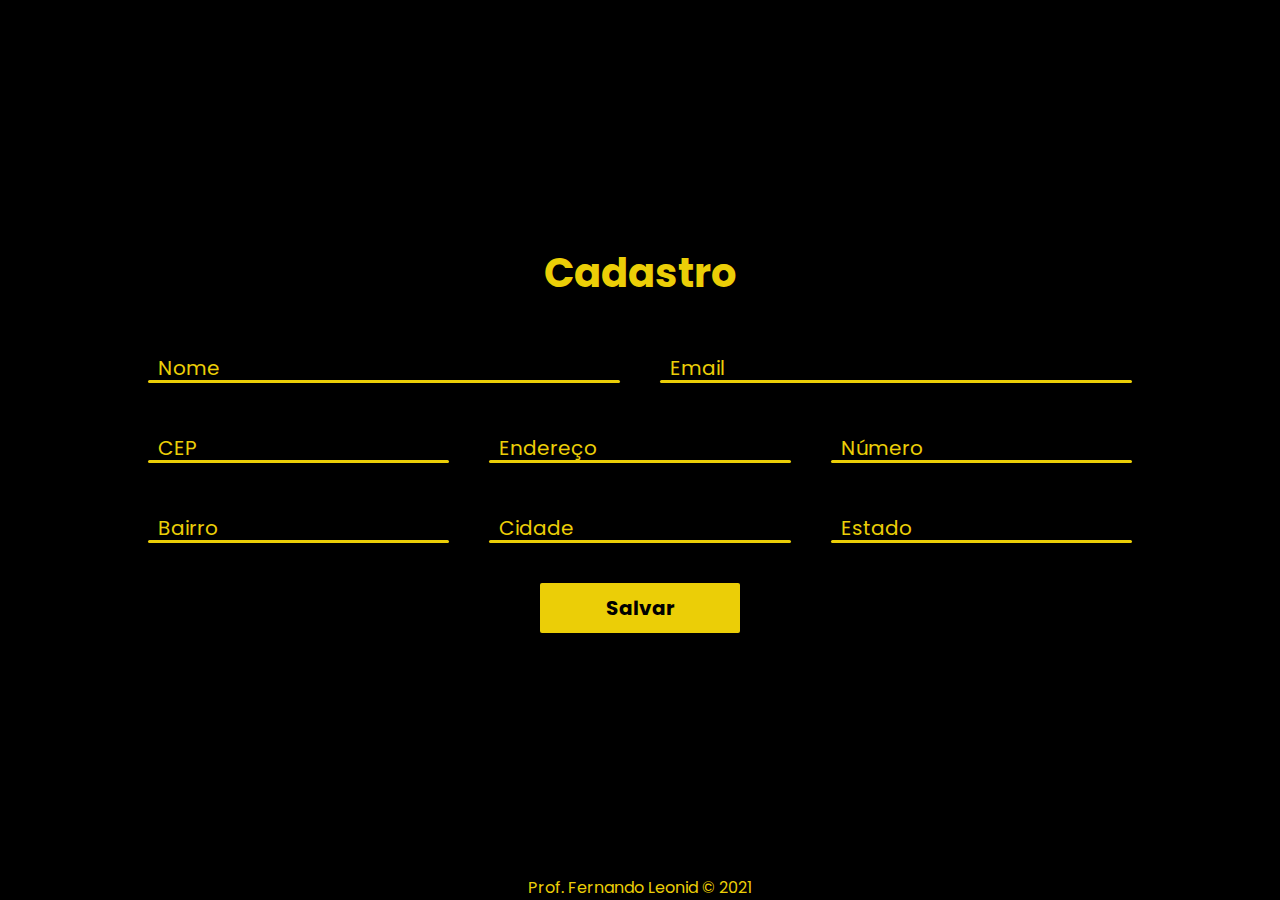
<file: 01-CEP/index.html>
<!DOCTYPE html>
<html lang="pt-br">
<head>
    <meta charset="UTF-8">
    <meta name="viewport" content="width=device-width, initial-scale=1.0">
    <link rel="stylesheet" href="./css/style.css">
    <script src="./js/main.js" type='module' defer></script>
    <title>Cadastro</title>
</head>
<body>
    <main class="container">
        <h1 class="title">Cadastro</h1>
        <div class="row">
            <div class="inputbox">
                <input type="text" id="nome" required>
                <label for="nome">Nome</label>
            </div>
            <div class="inputbox">
                <input type="text" id="email"  required>
                <label for="email">Email</label>
            </div>
        </div>
        <div class="row">
            <div class="inputbox">
                <input type="text" id="cep"  required>
                <label for="cep">CEP</label>
            </div>
            <div class="inputbox">
                <input type="text" id="endereco"  required>
                <label for="endereco">Endereço</label>
            </div>
            <div class="inputbox">
                <input type="text" id="numero"  required>
                <label for="numero">Número</label>
            </div>
        </div>
        <div class="row">
            <div class="inputbox">
                <input type="text" id="bairro"  required>
                <label for="bairro">Bairro</label>
            </div>
            <div class="inputbox">
                <input type="text" id="cidade"  required>
                <label for="cidade">Cidade</label>
            </div>
            <div class="inputbox">
                <input type="text" id="estado"  required>
                <label for="estado">Estado</label>
            </div>
        </div>
        <div class="row">
            <button>Salvar</button>
        </div>
    </main>
    <footer>
        Prof. Fernando Leonid &#169 2021
    </footer>
</body>
</html>
</file>
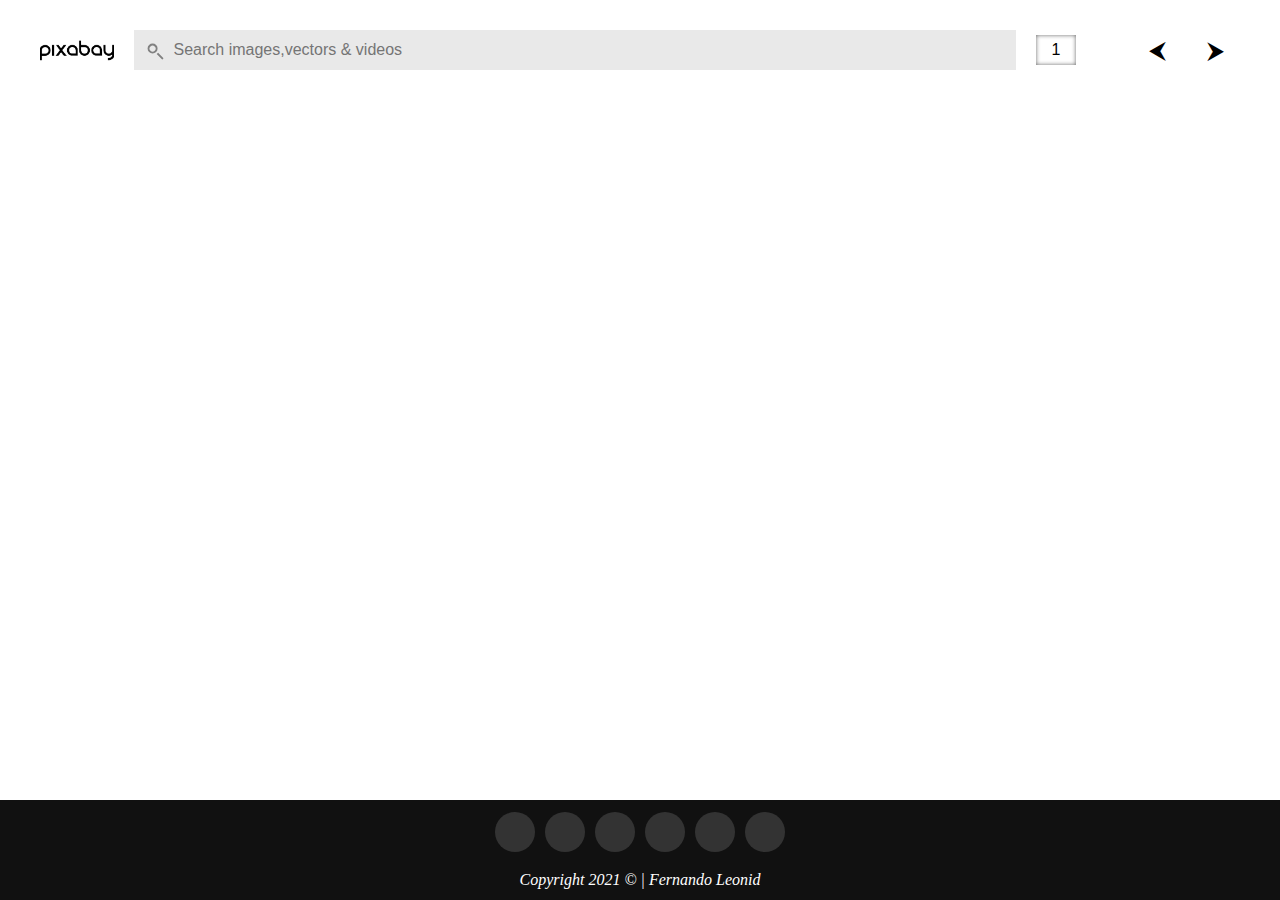
<file: 02-pixabay/index.htm>
<!DOCTYPE html>
<html lang="pt-BR">
    <head>
        <meta charset="UTF-8" />
        <meta http-equiv="X-UA-Compatible" content="IE=edge" />
        <meta name="viewport" content="width=device-width, initial-scale=1.0" />
        <link
            rel="stylesheet"
            href="https://use.fontawesome.com/releases/v5.15.4/css/all.css"
            integrity="sha384-DyZ88mC6Up2uqS4h/KRgHuoeGwBcD4Ng9SiP4dIRy0EXTlnuz47vAwmeGwVChigm"
            crossorigin="anonymous"
        />
        <link rel="stylesheet" href="./css/reset.css" />
        <link rel="stylesheet" href="./css/style.css" />
        <link rel="stylesheet" href="./css/header.css" />
        <link rel="stylesheet" href="./css/search.css" />
        <link rel="stylesheet" href="./css/pagination.css" />
        <link rel="stylesheet" href="./css/gallery.css" />
        <link rel="stylesheet" href="./css/card.css" />
        <link rel="stylesheet" href="./css/footer.css" />
        <script src="./pixabay.js" defer></script>
        <title>API - Pixabay</title>
    </head>
    <body>
        <header>
            <div class="logo"></div>
            <div class="search-container">
                <label class="search-icon" for="search-input"></label>
                <input
                    type="text"
                    class="search-input"
                    id="search-input"
                    placeholder="Search images,vectors & videos"
                />
            </div>
            <div class="pagination">
                <input type="text" class="page" value="1" />
                <span class="page-total"></span>
                <div class="page-action" id="page-previous">&#11164;</div>
                <div class="page-action" id="page-next">&#11166;</div>
            </div>
        </header>
        <main>
            <section class="container-gallery"></section>
        </main>
        <footer>
            <ul class="social">
                <li>
                    <a href="https://github.com/fernandoleonid"><i class="fab fa-github"></i></a>
                </li>
                <li>
                    <a href="https://www.linkedin.com/in/fernandoleonid/"><i class="fab fa-linkedin-in"></i></a>
                </li>
                <li>
                    <a href="https://www.youtube.com/fernandoleonid"><i class="fab fa-youtube"></i></a>
                </li>
                <li>
                    <a href="https://www.instagram.com/fernandoleonid/"><i class="fab fa-instagram"></i></a>
                </li>
                <li>
                    <a href="https://twitter.com/fernandoleonid"><i class="fab fa-twitter"></i></a>
                </li>
                <li>
                    <a href="https://www.facebook.com/fernandoleonid/"><i class="fab fa-facebook-f"></i></a>
                </li>
            </ul>
            <div class="text">Copyright 2021 © | Fernando Leonid</div>
        </footer>
    </body>
</html>
</file>
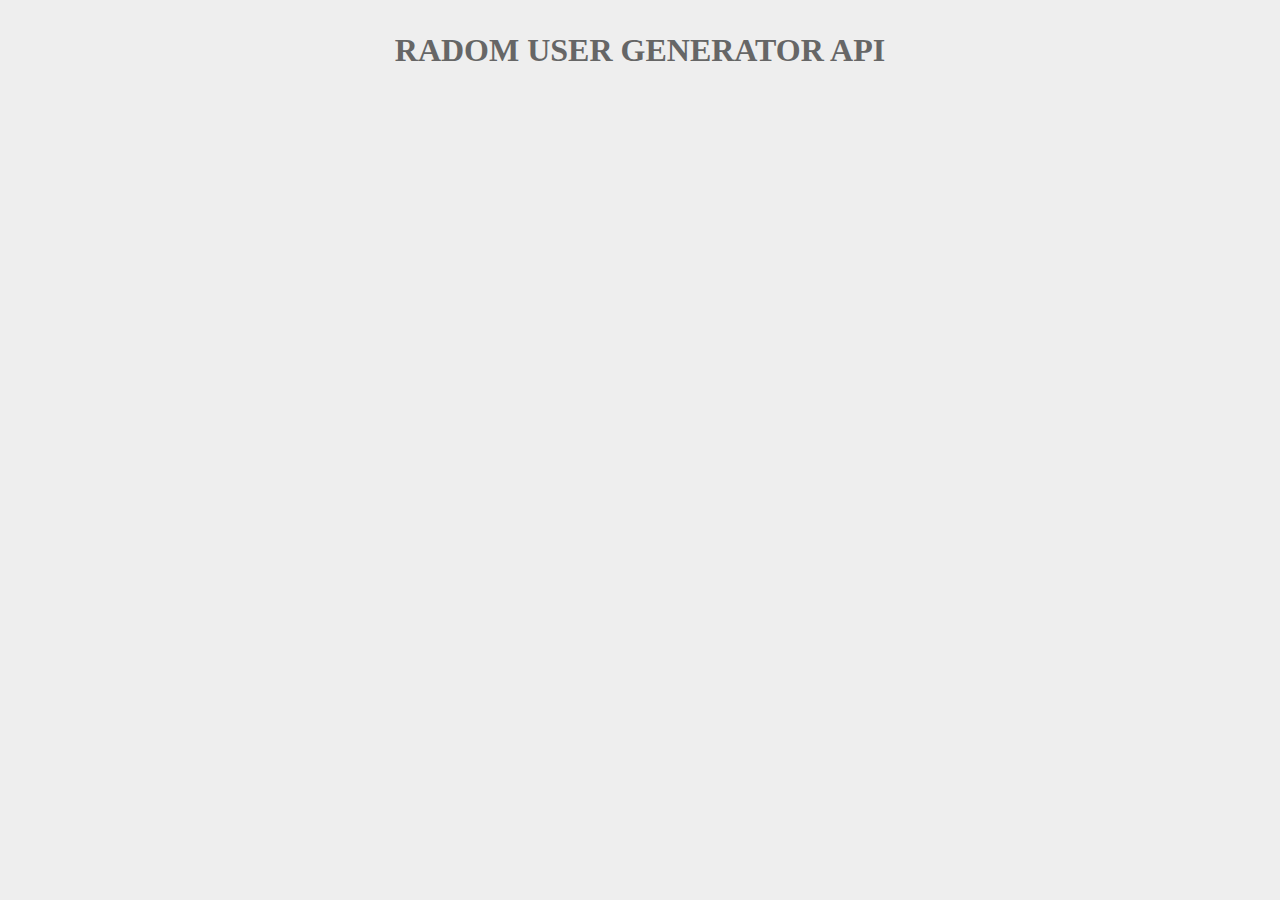
<file: 05-userapi/index.html>
<!DOCTYPE html>
<html lang="pt-br">
<head>
    <meta charset="UTF-8">
    <meta name="viewport" content="width=device-width, initial-scale=1.0">
    <link rel="stylesheet" href="./style.css">
    <script src="./app.js" defer></script>
    <title>USERS</title>
</head>
<body>
    <header>
        <h1>RADOM USER GENERATOR API</h1>
    </header>
    <main>
        <div class="user-container" id="user-container"></div>
    </main>
</body>
</html>
</file>
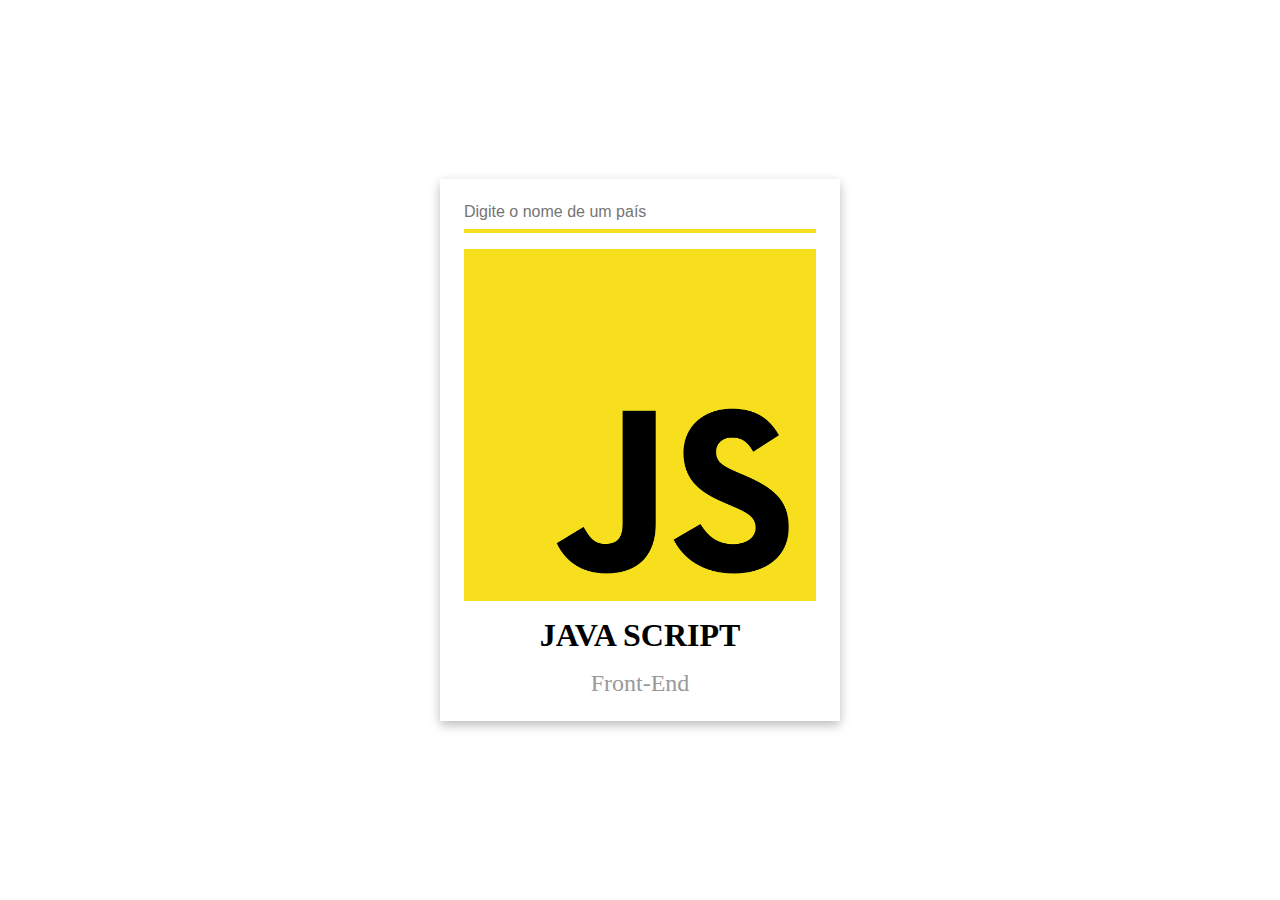
<file: 06-countryapi/index.html>
<!DOCTYPE html>
<html lang="pt-br">

<head>
    <meta charset="UTF-8">
    <meta name="viewport" content="width=device-width, initial-scale=1.0">
    <link rel="stylesheet" href="./style.css">
    <script src="./app.js" defer></script>
    <title>Country API</title>
</head>

<body>
    <main>
        <div class="country">
              <input type="text" id="country-input" class="country__input" placeholder="Digite o nome de um país"> 
              <img id="country-flag" class="country__flag" src="./js.png" alt="Bandeira do país">
              <h2 id="country-name" class="country__name">Java Script</h2>
              <p id="country-capital" class="country__capital">Front-End</p>
            </div>
          </div>
    </main>

</body>

</html>
</file>
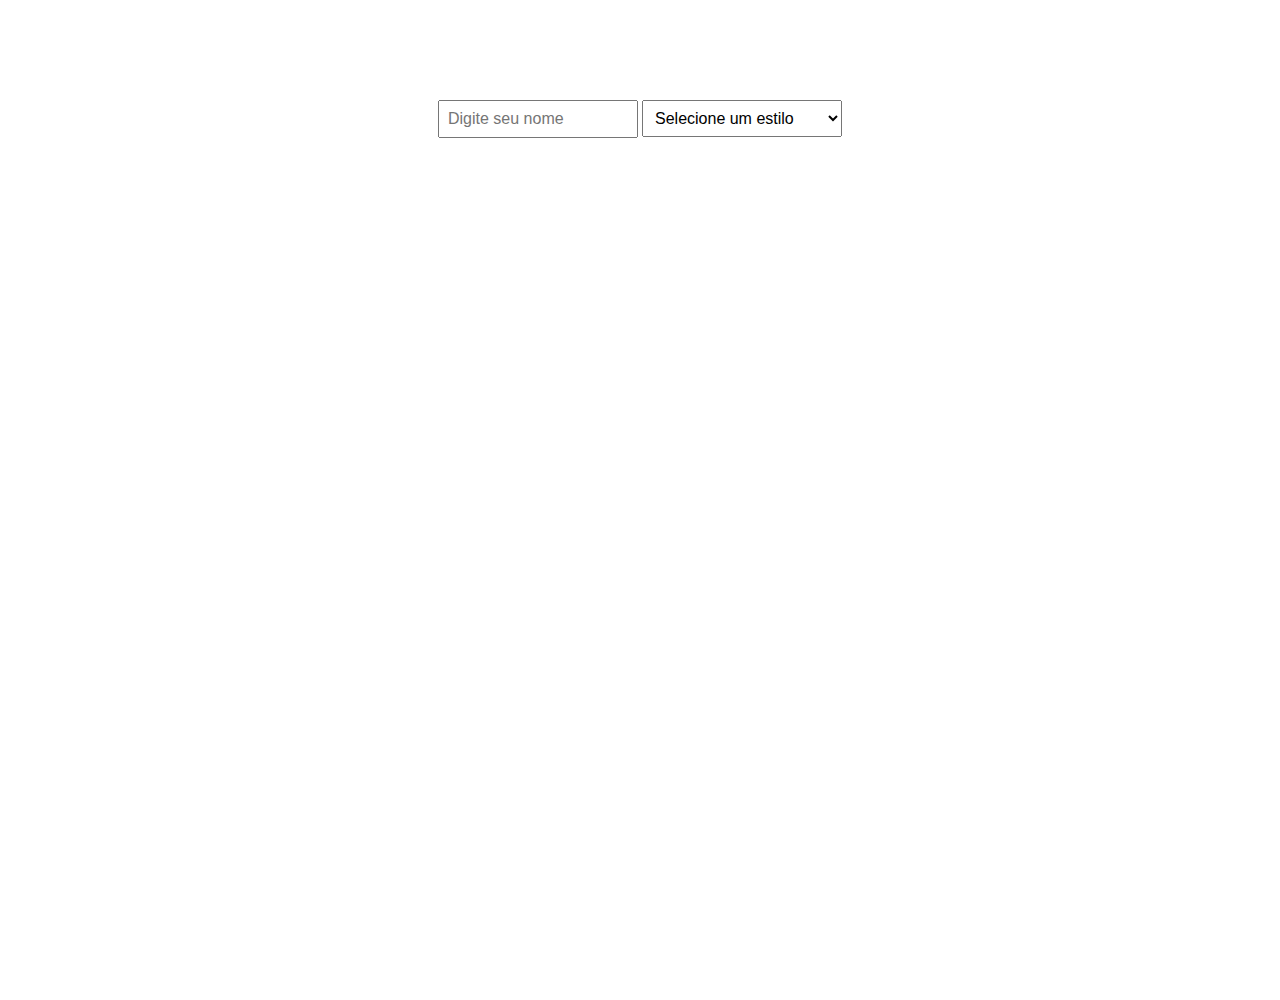
<file: 08-dicebear/index.html>
<!DOCTYPE html>
<html lang="pt-br">
<head>
    <meta charset="UTF-8">
    <meta name="viewport" content="width=device-width, initial-scale=1.0">
    <link rel="stylesheet" href="./style.css">
    <script src="./app.js" defer></script>
    <title>Gerador de Avatar</title>
</head>
<body>
    <div class="container">
        <input type="text" id="nome-input" placeholder="Digite seu nome">
        <select id="estilo-select">
            <option>Selecione um estilo</option>
        </select>
        <div id="avatar-container"></div>
    </div>
</body>
</html>
</file>
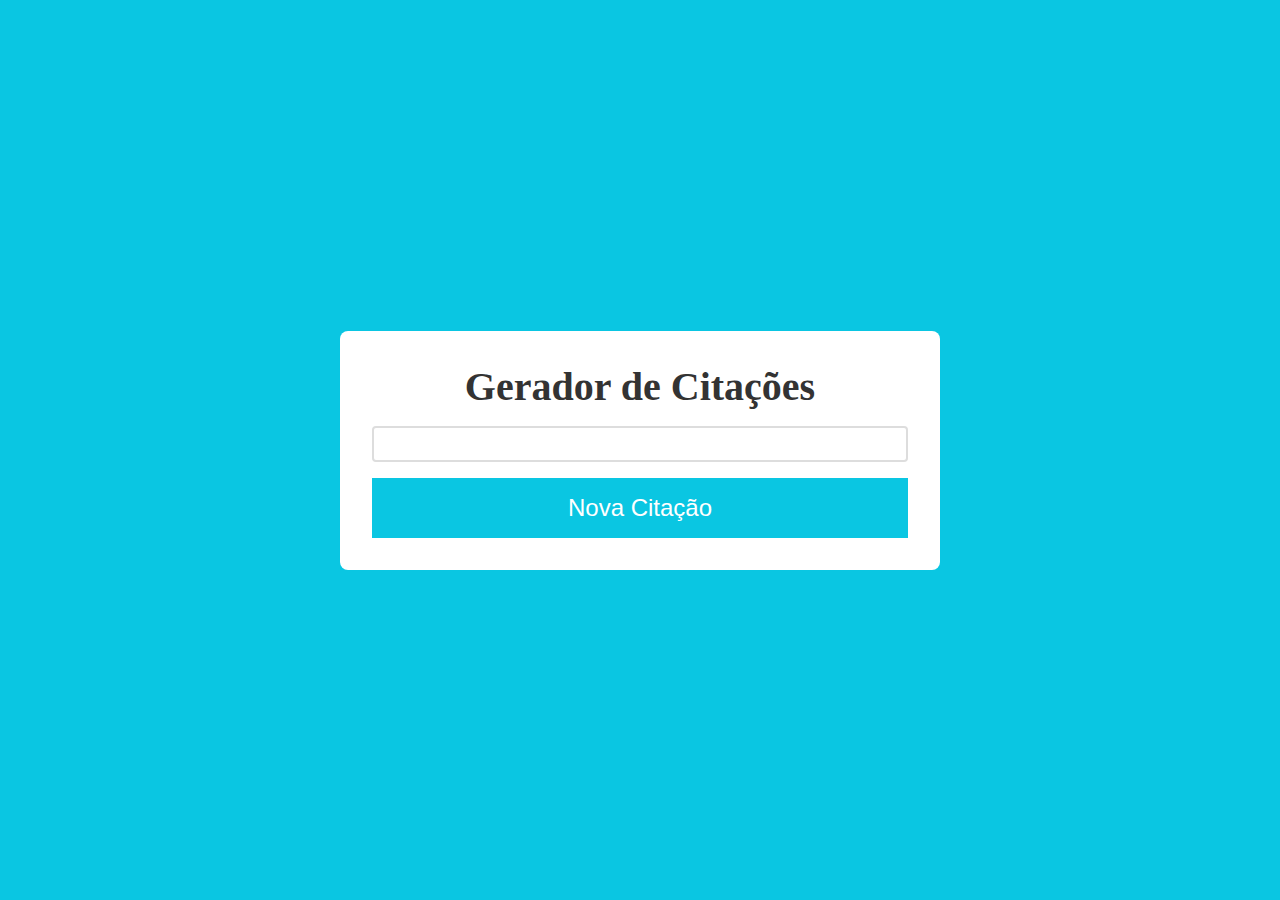
<file: 09-quotes-translation/index.html>
<!DOCTYPE html>
<html lang="pt-br">
<head>
    <meta charset="UTF-8">
    <meta name="viewport" content="width=device-width, initial-scale=1.0">
    <link rel="stylesheet" href="./style.css">
    <script src="./main.js" defer></script>
    <title>Gerador de Citações</title>
</head>
<body>
    <div class="container">
        <h1>Gerador de Citações</h1>
        <div class="quote" id="quote"></div>
        <button class="new-quote" id="new-quote">Nova Citação</button>
    </div>
</body>
</html>
</file>
<file: 01-CEP/css/style.css>
@import url('https://fonts.googleapis.com/css2?family=Poppins:wght@400;500;600;700;800&display=swap');
* {
    margin: 0;
    padding: 0;
    box-sizing: border-box;
    font-family: 'Poppins', sans-serif;
}

:root {
    --bg-color: #000;
    --primary-color: #EBCE07
}

body {
    display: flex;
    flex-direction: column;
    justify-content: center;
    align-items: center;
    min-height: 100vh;
    background-color: var(--bg-color) ;
}

.container {
    flex-grow: 3;
    display: flex;
    flex-direction: column;
    justify-content: center;
    width: 80%;
    padding: 20px;
    gap: 40px;
}

.title {
    font-size: 40px;
    text-align: center;
    user-select: none;
    color: var(--primary-color);
}

.row {
    display: grid;
    grid-template-columns: repeat(auto-fit, minmax(200px, 1fr));
    gap: 40px;
}
.inputbox {
    position: relative;
    display: flex;
    flex-direction: column-reverse;
    height: 40px;
}

/* input::-webkit-outer-spin-button,
input::-webkit-inner-spin-button {
  -webkit-appearance: none;
} */

.inputbox label {
    position: relative;
    top:0;
    left: 10px;
    font-size: 20px;
    color: var(--primary-color);
    transition: .5s;
    cursor: text;
}

.inputbox input {
    position: absolute;
    background-color: var(--primary-color);
    width: 100%;
    height: 3px;
    bottom: 0;
    box-shadow: none;
    border: none;
    outline: none;
    border-radius: 2px;
    transition: .5s;
    font-size: 20px;
    font-weight: bold;
    padding: 0 10px;
}

.inputbox input:focus,
.inputbox input:valid {
    height: 100%;
}

.inputbox input:focus + label,
.inputbox input:valid + label {
    top: -40px;
    left: 0;
}

.container button {
    justify-self: center;
    width: 200px;
    height: 50px;
    border:none;
    outline: none;
    cursor: pointer;
    background-color: var(--primary-color);
    font-size: 20px;
    font-weight: bold;
    border-radius: 2px;
}

footer {
    color: var(--primary-color);
}
</file>
<file: 02-pixabay/css/style.css>
body {
    display: flex;
    flex-direction: column;
    min-height: 100vh;
}
main {
    flex-grow: 1;
}
</file>
<file: 02-pixabay/css/header.css>
header {
    display: flex;
    width: 100%;
    height: 100px;
    align-items: center;
    gap: 20px;
    padding: 0 40px;
}

.logo {
    background-image: url(../img/logo.png);
    background-size: contain;
    background-repeat: no-repeat;
    background-position: center;
    height: 40px;
    width: 100px;
}

@media (max-width: 720px) {
    header {
        height: 150px;
        padding: 0 6px;
        flex-wrap: wrap;
        justify-content: center;
        gap: 0px;
    }
}
</file>
<file: 02-pixabay/css/search.css>
.search-container {
    display: flex;
    width: 100%;
    height: 40px;
}

.search-icon {
    display: block;
    position: absolute;
    display: flex;
    justify-content: center;
    align-items: center;
    width: 40px;
    height: 40px;
    transform: rotate(45deg);
    cursor: pointer;
}
.search-icon::before {
    content: '';
    position: absolute;
    width: 25%;
    height: 25%;
    border-radius: 50%;
    border: 2px solid #818181;
    transform: translate(-2px);
}

.search-icon::after {
    content: '';
    position: absolute;
    width: 20%;
    height: 2px;
    background-color: #818181;
    border-radius: 0 2px 2px 0;
    transform: translatex(110%);
}

.search-input {
    border: none;
    outline: none;
    flex-grow: 1;
    height: 100%;
    padding-left: 40px;
    background-color: #e9e9e9;
    font-size: 1rem;
}
</file>
<file: 02-pixabay/css/pagination.css>
.pagination {
    display: flex;
    align-items: center;
    gap: 8px;
}

.page {
    width: 40px;
    height: 30px;
    outline: none;
    border-style: unset;
    box-shadow: inset 0px 0px 4px #0009;
    text-align: center;
    font-size: 1rem;
}

.page-total {
    width: 40px;
    text-align: center;
    font-size: 1.1rem;
}
.page-action {
    width: 50px;
    height: 30px;
    display: grid;
    place-content: center;
    border-radius: 15px;
    cursor: pointer;
    text-align: center;
    font-size: 1.5rem;
}
.page-action:hover {
    background-color: #ddd;
}
</file>
<file: 02-pixabay/css/gallery.css>
.container-gallery {
    display: flex;
    flex-wrap: wrap;
    gap: 6px;
    padding: 0 40px;
}

@media (max-width: 720px) {
    .container-gallery {
        padding: 0 6px;
    }
}
</file>
<file: 02-pixabay/css/card.css>
.card-container {
    position: relative;
    height: 200px;
    flex-grow: 1;
    overflow: hidden;
}

.card-image img {
    height: 100%;
    width: 100%;
    object-fit: cover;
}

.card-info {
    display: flex;
    justify-content: space-between;
    align-items: center;
    position: absolute;
    height: 50px;
    width: 100%;
    opacity: 0;
    color: #fff;
    box-shadow: inset 0px -30px 30px -5px #000;
    padding: 10px;
    transition: all 1s;
}

.card-container:hover .card-info {
    transform: translateY(-50px);
    opacity: 1;
}

.card-tags {
    display: flex;
    gap: 2px;
}
.card-tags a {
    padding: 4px;
    color: inherit;
    text-decoration: none;
}
.card-tags a:hover {
    background-color: #aaa;
}

.card-action {
    display: flex;
    gap: 10px;
}
.card-action i:hover {
    font-weight: 900;
    cursor: pointer;
}
</file>
<file: 02-pixabay/css/footer.css>
footer {
    display: flex;
    flex-direction: column;
    justify-content: center;
    align-items: center;
    background-color: #111;
    gap: 20px;
    padding: 20px;
    margin-top: 6px;
    height: 100px;
}

footer .social {
    display: flex;
    gap: 10px;
    list-style: none;
}
footer a {
    display: flex;
    justify-content: center;
    align-items: center;
    text-decoration: none;
    color: #fff;
    width: 40px;
    height: 40px;
    border-radius: 50%;
    background-color: #333;
    transition: all 0.5s;
}

footer a:hover {
    background-color: #f2cb05;
    color: #000;
}

footer .text {
    color: #fff;
    font-style: italic;
}
</file>
<file: 05-userapi/style.css>
*{
    padding: 0;
    margin: 0;
    box-sizing: border-box;
}
body{
    display: flex;
    flex-direction: column;
    background-color: #eee;
}
header{
    height: 100px;
    display: flex;
    justify-content: center;
    align-items: center;
    color: #666;
    text-align: center;
}

.user-container{
    display: grid;
    grid-template-columns: repeat(auto-fit, minmax(300px, 1fr));
    padding-inline: 12vw;
    user-select: none;
}
.user-card{
    display: flex;
    flex-direction: column;
    justify-content: center;
    align-items: center;
    gap: 8px;
    aspect-ratio: 1;
    width: 100%;
    box-shadow: 0 0 1px #666;
    cursor: pointer;
    transition: .5s;
}
.user-card:hover{
    box-shadow: 0 0 32px #666;
}
.user-image{
    border-radius: 50%;
    border: 2px solid #666;
    padding: 6px;
}
p{
    color: #666;
}
</file>
<file: 06-countryapi/style.css>
*{
  padding: 0;
  margin: 0;
  box-sizing: border-box;
}

main{
  height: 100vh;
  display: grid;
  place-content: center;
}

.country{
  width: 400px;
  padding: 24px;
  display: flex;
  flex-direction: column;
  align-items: center;
  gap: 16px;
  box-shadow: 0 4px 10px #bbb;
}

.country__input {
  width: 100%;
  padding-bottom: 8px;
  border: none;
  border-bottom: 4px solid #F7DF1E;
  outline: none;
  font-size: 16px;
}

.country__flag {
  width: 100%;
}

.country__name {
  font-size: 32px;
  font-weight: 900;
  text-transform: uppercase;
}

.country__capital {
  font-size: 24px;
  font-weight: 200;
  color:#999;
}
</file>
<file: 08-dicebear/style.css>
:root{
    --bg-color: #fff;
}
*{
    padding: 0;
    margin: 0;
    box-sizing: border-box;
}
body{
    height: 100vh;
    display: grid;
    place-content: start center;
    margin-top: 100px;
    background-color: var(--bg-color);
    transition: .5s;
}
.container {
    width: 600px;
    text-align: center;
}

input, select{
    padding: 8px;
    font-size: 1rem;
    width: 200px;
}

#avatar-container{
    margin-top: 24px;
}
svg{
    width: 600px;
    height: 100%;
}
</file>
<file: 09-quotes-translation/style.css>
*{
    padding: 0;
    margin: 0;
    box-sizing: border-box;
}
body{
    height: 100vh;
    display: grid;
    place-items: center;
    background-color: #0AC6E2;
}
.container{
    width: 600px;
    display: grid;
    gap: 16px;
    padding: 32px;
    text-align: center;
    background-color: #fff;
    border-radius: 8px;
}
.container h1{
    font-size: 2.5rem;
    color: #333;
}
.quote{
    padding: 16px;
    border: 2px solid #ddd;
    border-radius: 4px;
    font-size: 1.2rem;
    font-style: italic;
    color: #555;
    line-height: 150%;
}

.new-quote{
    padding: 16px;
    font-size: 1.5rem;
    color: #fff; 
    background-color: #0AC6E2;
    border: none;
    cursor: pointer;
}
@media (max-width:768px) {
    .container {
        height: 80%;
        width: 80%;
    }
    .container h1{
        font-size: 2rem;
    }
}
</file>
